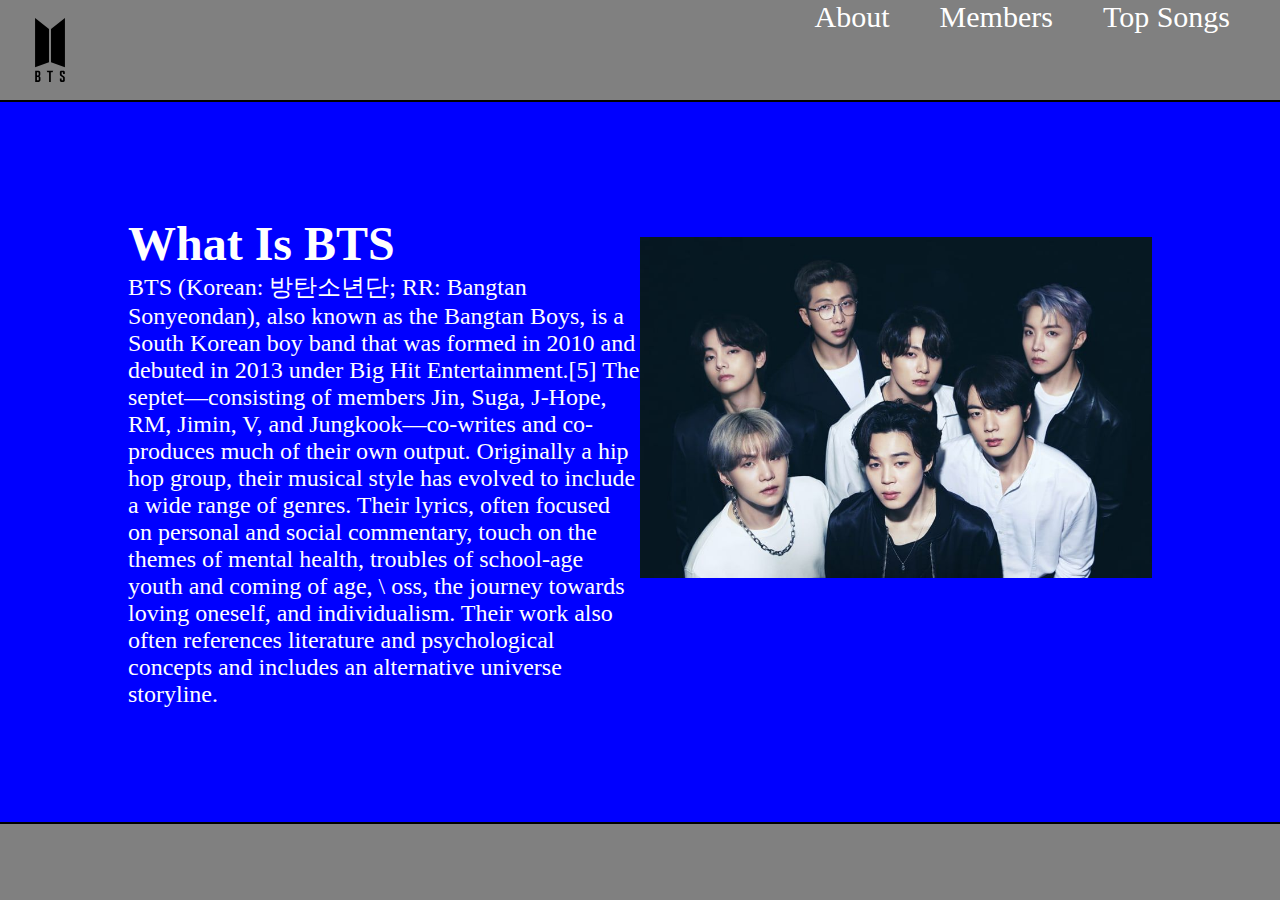
<file: index.html>
<!DOCTYPE html>
<html lang="en">
<head>
    <meta charset="UTF-8">
    <meta http-equiv="X-UA-Compatible" content="IE=edge">
    <meta name="viewport" content="width=device-width, initial-scale=1.0">
    <link rel="stylesheet" href="./css/style.css">
    <title>BTS</title>
</head>
<body>
    <header>
        <img src="./img/bts-logo.svg" alt="BTS">
        <nav>
            <ul>
                <a href="index.html">
                    <li>About</li>
                </a>
                <a href="members.html">
                    <li>Members</li>
                </a>
                <a href="songs.html">
                    <li>Top Songs</li>
                </a>
            </ul>
        </nav>
    </header>
    <section class="about">
        <div class="main">
            <h1>What Is BTS</h1>
            <p>BTS (Korean: 방탄소년단; RR: Bangtan Sonyeondan), also known as the Bangtan Boys, is a South Korean boy band that was formed in 2010 and debuted in 2013 under Big Hit Entertainment.[5]
                 The septet—consisting of members Jin, Suga, J-Hope, RM, Jimin, V, and Jungkook—co-writes and co-produces much of their own output. <span> Originally a hip hop group, their musical style has
                  evolved to include a wide range of genres. Their lyrics, often focused on personal and social commentary, touch on the themes of mental health, troubles of school-age youth and coming of age, \
                oss, the journey towards loving oneself, and individualism. Their work also often references literature and psychological concepts and includes an alternative universe storyline. </span></p>
        </div>
        <aside>
            <img src="./img/main.png" alt="main">
        </aside>
    </section>
</body>
</html>
</file>
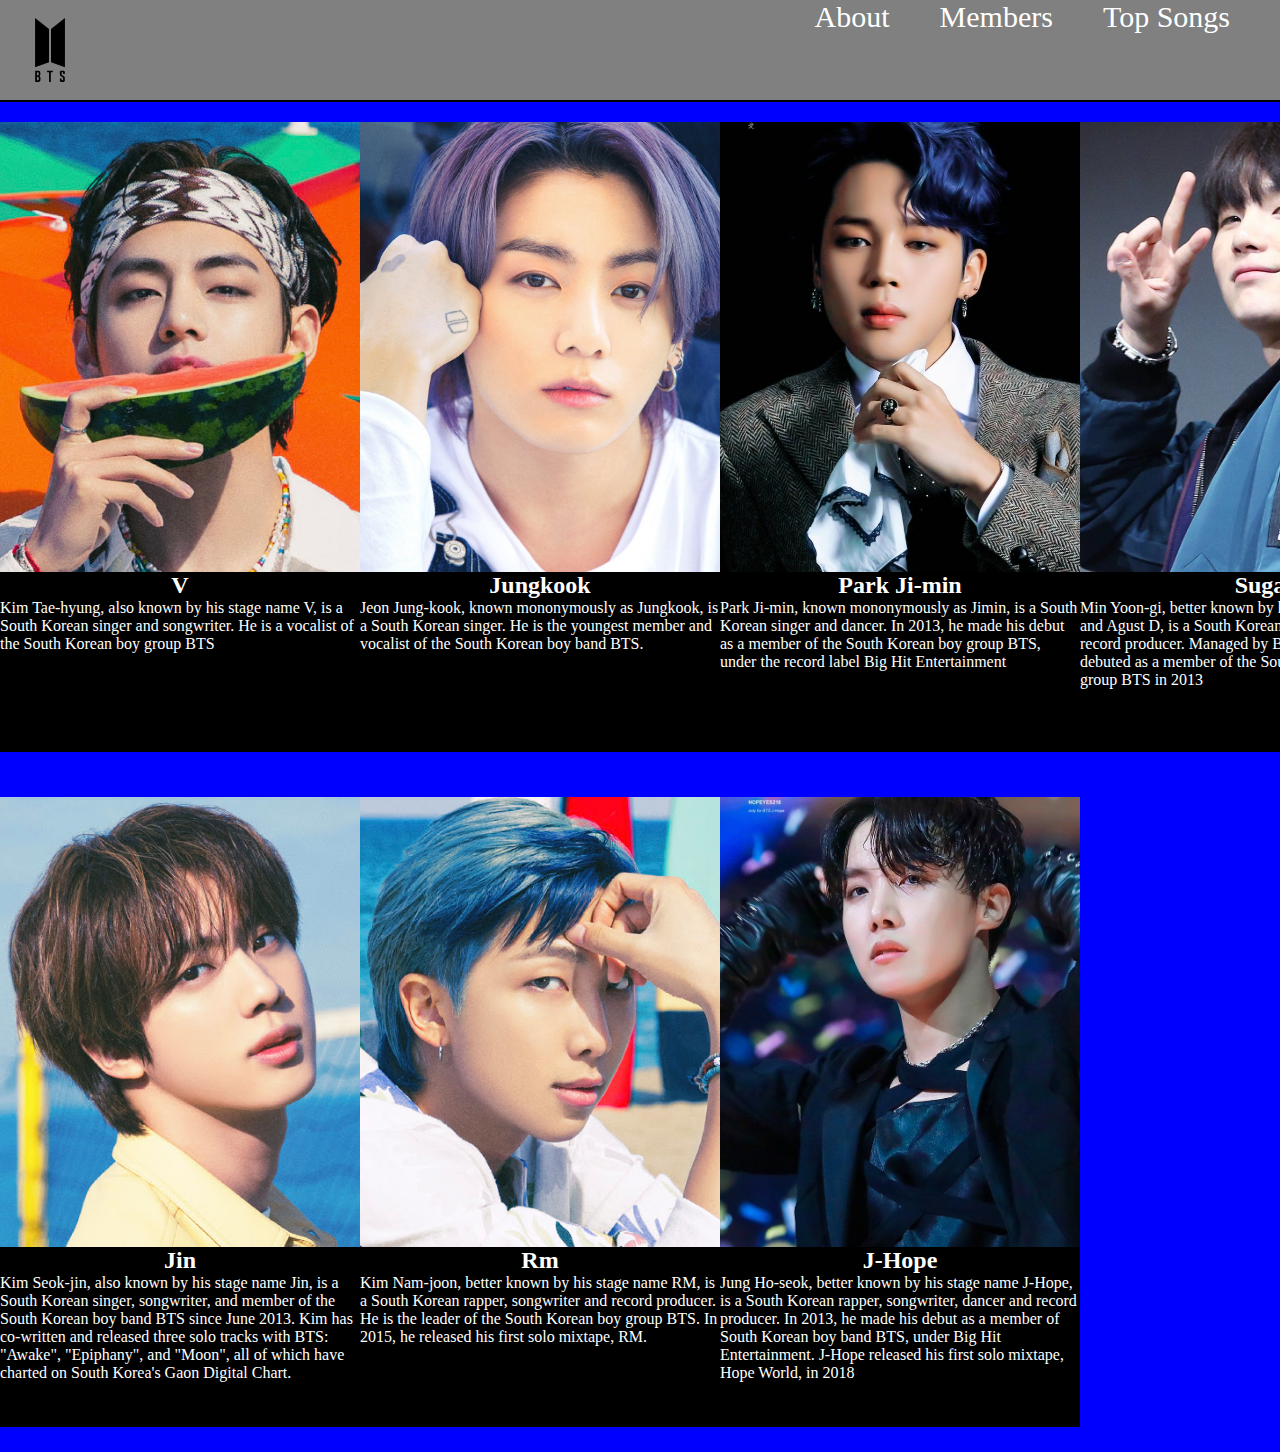
<file: members.html>
<!DOCTYPE html>
<html lang="en">
<head>
    <meta charset="UTF-8">
    <meta http-equiv="X-UA-Compatible" content="IE=edge">
    <meta name="viewport" content="width=device-width, initial-scale=1.0">
    <link rel="stylesheet" href="./css/style.css">
    <title>members</title>
</head>
<body>
    <header>
        <img src="./img/bts-logo.svg" alt="BTS">
        <nav>
            <ul>
                <a href="index.html">
                    <li>About</li>
                </a>
                <a href="members.html">
                    <li>Members</li>
                </a>
                <a href="songs.html">
                    <li>Top Songs</li>
                </a>
            </ul>
        </nav>
    </header>
    <section class="members">
        <div class="v">
            <div>
                <img src="./img/v.png" alt="V">
            </div>
            <h2>V</h2>
            <p>Kim Tae-hyung, also known by his stage name V, is a South Korean singer and songwriter. He is a vocalist of the South Korean boy group BTS</p>
        </div>
        <div class="junguk">
            <div>
                <img src="./img/junguk.png" alt="junguk">
            </div>
            <h2>Jungkook</h2>
            <p>Jeon Jung-kook, known mononymously as Jungkook, is a South Korean singer. He is the youngest member and vocalist of the South Korean boy band BTS.</p>
        </div>
        <div class="park">
            <div>
                <img src="./img/park.png" alt="park">
            </div>
            <h2>Park Ji-min</h2>
            <p>Park Ji-min, known mononymously as Jimin, is a South Korean singer and dancer. In 2013, he made his debut as a member of the South Korean boy group BTS, under the record label Big Hit Entertainment</p>
        </div>
        <div class="suga">
            <div>
                <img src="./img/suga.png" alt="suga">
            </div>
            <h2>Suga</h2>
            <p>Min Yoon-gi, better known by his stage names Suga and Agust D, is a South Korean rapper, songwriter and record producer. Managed by Big Hit Music, he debuted as a member of the South Korean pop idol group BTS in 2013</p>
        </div>
        <div class="jin">
            <div>
                <img src="./img/jin.png" alt="jin">
            </div>
            <h2>Jin</h2>
            <p>Kim Seok-jin, also known by his stage name Jin, is a South Korean singer, songwriter, and member of the South Korean boy band BTS since June 2013. Kim has co-written and released three solo tracks with BTS: "Awake", "Epiphany", and "Moon", all of which have charted on South Korea's Gaon Digital Chart.</p>
        </div>
        <div class="rm">
            <div>
                <img src="./img/rm.png" alt="rm">
            </div>
            <h2>Rm</h2>
            <p>Kim Nam-joon, better known by his stage name RM, is a South Korean rapper, songwriter and record producer. He is the leader of the South Korean boy group BTS. In 2015, he released his first solo mixtape, RM.</p>
        </div>
        <div class="jHop">
            <div>
                <img src="./img/jhop.png" alt="jhop">
            </div>
            <h2>J-Hope</h2>
            <p>Jung Ho-seok, better known by his stage name J-Hope, is a South Korean rapper, songwriter, dancer and record producer. In 2013, he made his debut as a member of South Korean boy band BTS, under Big Hit Entertainment. J-Hope released his first solo mixtape, Hope World, in 2018</p>
        </div>
    </section>
</body>
</html>
</file>
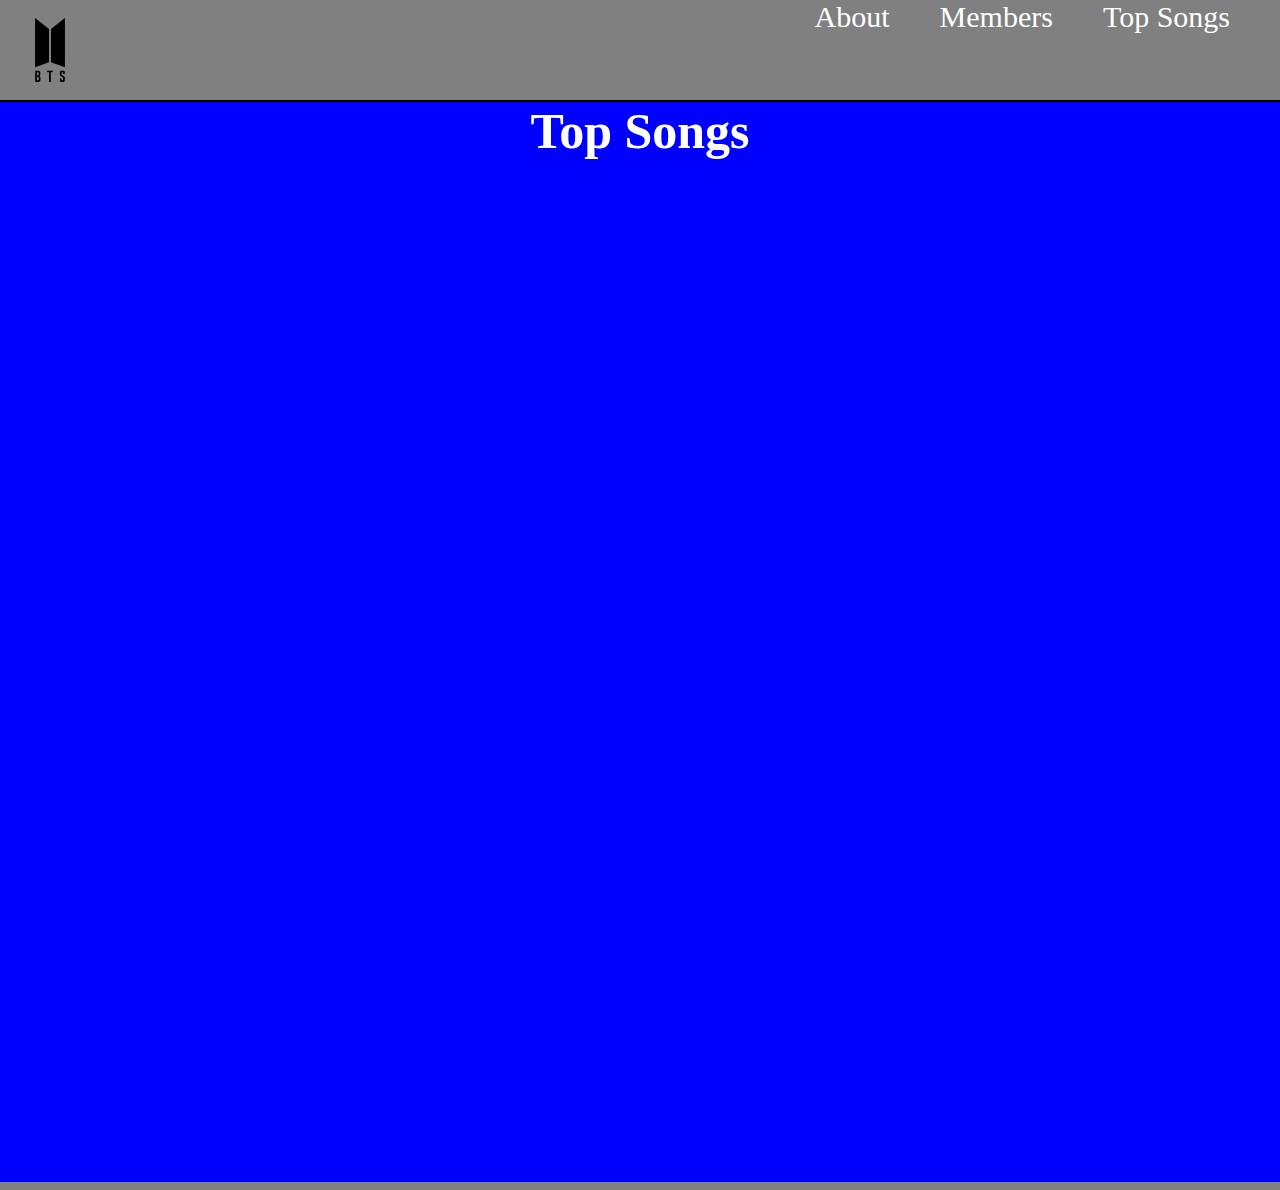
<file: songs.html>
<!DOCTYPE html>
<html lang="en">
<head>
    <meta charset="UTF-8">
    <meta http-equiv="X-UA-Compatible" content="IE=edge">
    <meta name="viewport" content="width=device-width, initial-scale=1.0">
    <link rel="stylesheet" href="./css/style.css">
    <title>Songs</title>
</head>
<body>
    <header>
        <img src="./img/bts-logo.svg" alt="BTS">
        <nav>
            <ul>
                <a href="index.html">
                    <li>About</li>
                </a>
                <a href="members.html">
                    <li>Members</li>
                </a>
                <a href="songs.html">
                    <li>Top Songs</li>
                </a>
            </ul>
        </nav>
    </header>
    <section class="songs">
        <h1>Top Songs</h1>
        <div class="one">
            <div class="iframone">
                <iframe width="560" height="315" src="https://www.youtube.com/embed/gdZLi9oWNZg" title="YouTube video player" frameborder="0" allow="accelerometer; autoplay; clipboard-write; encrypted-media; gyroscope; picture-in-picture" allowfullscreen></iframe>
            </div>
            <div class="iframetwo">
                <iframe width="560" height="315" src="https://www.youtube.com/embed/7C2z4GqqS5E" title="YouTube video player" frameborder="0" allow="accelerometer; autoplay; clipboard-write; encrypted-media; gyroscope; picture-in-picture" allowfullscreen></iframe>
            </div>
        </div>
        <div class="two">
            <div class="iframone">
                <iframe width="560" height="315" src="https://www.youtube.com/embed/xEeFrLSkMm8" title="YouTube video player" frameborder="0" allow="accelerometer; autoplay; clipboard-write; encrypted-media; gyroscope; picture-in-picture" allowfullscreen></iframe>
            </div>
            <div class="iframetwo">
                <iframe width="560" height="315" src="https://www.youtube.com/embed/MBdVXkSdhwU" title="YouTube video player" frameborder="0" allow="accelerometer; autoplay; clipboard-write; encrypted-media; gyroscope; picture-in-picture" allowfullscreen></iframe>
            </div>
        </div>
    </section>
</body>
</html>
</file>
<file: css/style.css>
* {
    margin: 0%;
    padding: 0%;
    text-decoration: none;
    list-style: none;
}

body {
    width: 100%;
    height: 100vh;
    background-color: gray;
}

header {
    width: 100%;
    height: 100px;
    display: flex;
    flex-direction: row;
    border-bottom: 2px solid black;
}

header img {
    width: 100px;
    height: 100px;
}

nav {
    float: right;
    width: 100%;
}

nav  ul {
    display: flex;
    float: right;
}

li {
    color: white;
    font-size: 30px;
    margin-right: 50px;
}

li:hover, li:focus {
    color: blue;
    font-size: 40px;
    cursor: pointer;

}

@media (max-width: 326px){
    header {
        flex-direction: column;
        height: 130px;
    }
    li {
        font-size: 15px;
    }
    nav {
        padding-bottom: 5px;
    }
}
@media (max-width: 506px) {
    header {
        flex-direction: column;
        height: 150px;
    }
    li  {
        font-size: 20px;

    }
    nav {
        float: right;
    }
}

.about {
    width: 100%;
    height: 80vh;
    border-bottom: 2px solid black;
    display: flex;
    align-items: center;
    justify-content: center;
    flex-direction: row;
    background-color: blue;
}

.main {
    width: 40%;
    color: white;
    z-index: 1111;
    font-size: 150%;
}

aside {
    width: 40%;
    height: 50vh;
}

aside img {
    width: 100%;
    object-fit: cover;
}

@media (max-width: 326px) {
    .about {
        height: 90vh;
        flex-direction: column;
    }
    .main {
        width: 100%;
    }
    aside {
        width: 100%;
    }
    span {
        display: none;
    }
    nav {
        margin-left: 10vh;
    }
}
@media (max-width: 760px) {
    span {
        display: none;
    }
    aside {
        width: 100%;
    }
    .about {
        flex-direction: column;
        height: 100vh;
    }
    .main {
        width: 100%;
        margin-bottom: 20px;
    }
}

.members {
    width: 100%;
    height: 150vh;
    background-color: blue;
    display: grid;
    grid-template-columns: repeat(4, 1fr);
}

.members div {
    width: 40vh;
    height: 70vh;
    background-color: black;
    margin-top: 20px;
}

h2, p {
    color: white;
}

.v div, .junguk div, .park div, .suga div, .jin div, .rm div, .jHop div  {
    width: 100%;
    height: 50vh;
    background-color: brown;
    margin: 0;
}

.v h2, .junguk h2, .park h2, .suga h2, .jin h2, .rm h2, .jHop h2 {
    text-align: center;
}

.v div img, .junguk div img, .park img, .suga img, .jin img, .rm img, .jHop img {
    width: 100%;
    object-fit: cover;
    height: 100%;
}

@media (max-width: 326px) {
    .members {
        grid-template-columns: repeat(1, 1fr);
        height: 460vh;
    }
}

@media (max-width: 760px){
    .members {
    grid-template-columns: repeat(1, 1fr);
    height: 510vh;
    }
    .v, .junguk, .park, .suga, .jin, .rm, .jHop {
        width: 100%;
    }
    .v div, .junguk div, .park div, .suga div, .jin div, .rm div, .jHop div {
        width: 100%;
    }
}

.songs {
    width: 100%;
    height: 120vh;
    background-color: blue;
    text-align: center;
    color: white;
    font-size: 25px;
}


.one, .two {
    display: flex;
    width: 100%;
    height: 55vh;
    margin-top: 20px;
    flex-direction: row;
    justify-content: center;
    align-items: center;
}

/* .iframeone, .iframetwo {
    width: 50%;
    height: 40vh;
    background-color: black;
} */

.iframone {
    margin-right: 100px;
}


@media (max-width: 326px) {
    .one, .two {
        flex-direction: column;
    }
    .one {
        margin-bottom: 22vh;
        margin-top: 20vh;
    }
    .iframone {
        margin: 0%;
    }
    iframe {
        width: 100%;
    }
}

@media (max-width: 1220px) {
    .one, .two {
        flex-direction: column;
        justify-content: center;
        align-items: center;
    }
    .one {
        margin-bottom: 50vh;
        margin-top: 20vh;
    }
    .songs {
        height: 210vh;
    }
    iframe {
        width: 700px;
        height: 400px;
    }
}

@media (max-width: 620px) {
    iframe {
        width: 500px;
    }
}
</file>
